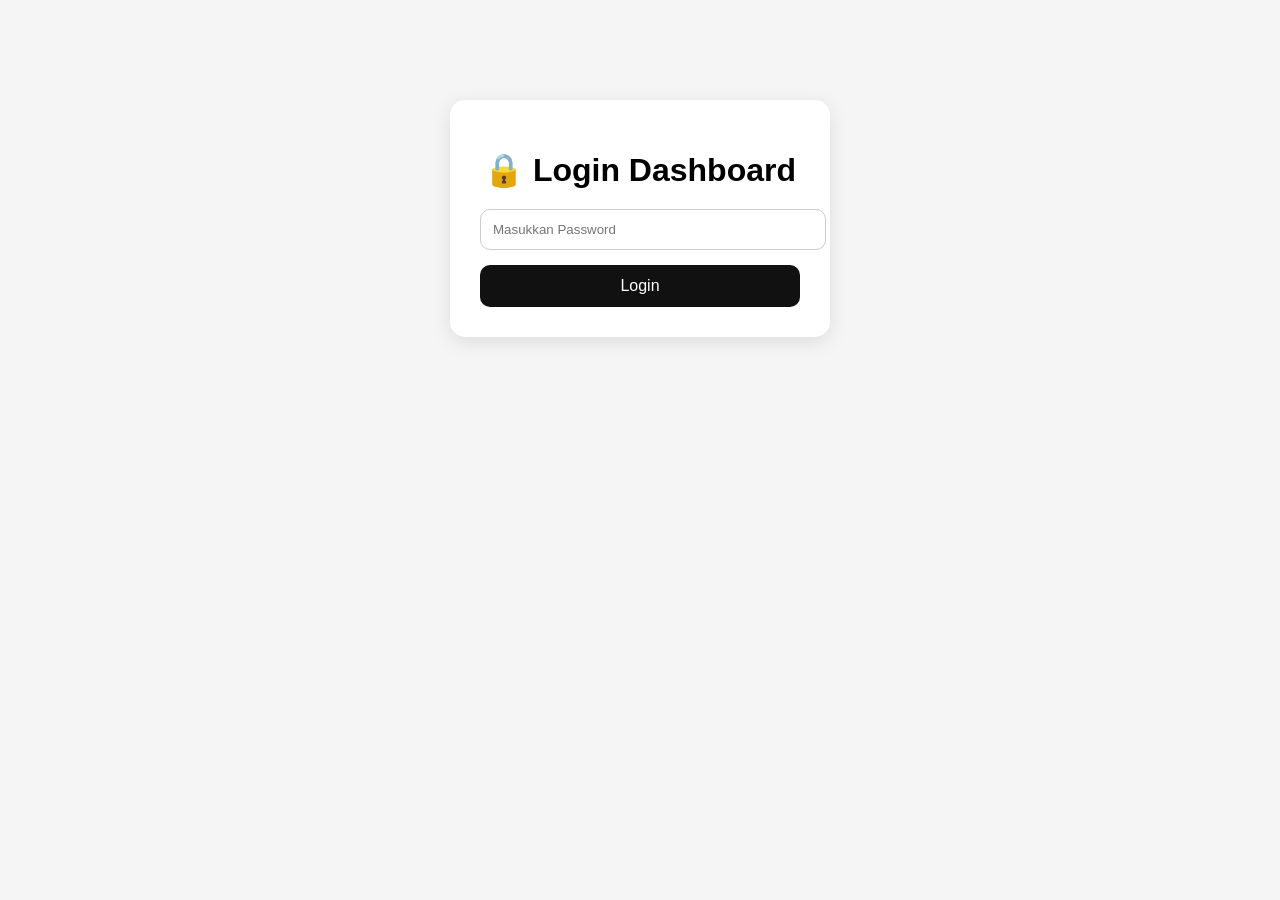
<file: login.html>
<!DOCTYPE html>
<html lang="id">
<head>

<meta charset="UTF-8">
<meta name="viewport" content="width=device-width, initial-scale=1.0">

<title>Login Admin</title>

<link rel="stylesheet" href="admin.css">

</head>
<body>

<div class="login-box">

<h1>🔒 Login Dashboard</h1>

<input
type="password"
id="password"
placeholder="Masukkan Password">

<button onclick="loginAdmin()">
Login
</button>

</div>

<script>

const PASSWORD = "admin123";

function loginAdmin(){

const pass =
document.getElementById("password").value;

if(pass === PASSWORD){

localStorage.setItem("adminLogin","true");

window.location.href = "admin.html";

}else{

alert("Password Salah!");

}

}

</script>

</body>
</html>
</file>
<file: admin.css>
body{
margin:0;
padding:0;
font-family:Poppins,sans-serif;
background:#f5f5f5;
}

/* LOGIN */

.login-box{
width:320px;
margin:100px auto;
background:white;
padding:30px;
border-radius:15px;
box-shadow:0 5px 20px rgba(0,0,0,0.1);
text-align:center;
}

.login-box h1{
margin-bottom:20px;
}

.login-box input{
width:100%;
padding:12px;
margin-bottom:15px;
border-radius:10px;
border:1px solid #ccc;
}

.login-box button{
width:100%;
padding:12px;
border:none;
background:#111;
color:white;
border-radius:10px;
font-size:16px;
cursor:pointer;
}

/* DASHBOARD */

.dashboard{
display:none;
padding:30px;
}

.dashboard h1{
margin-bottom:20px;
}

#searchProduk{
width:100%;
padding:12px;
border-radius:10px;
border:1px solid #ccc;
margin-bottom:20px;
}

.produk{
background:white;
padding:20px;
margin-bottom:15px;
border-radius:12px;
display:flex;
justify-content:space-between;
align-items:center;
box-shadow:0 3px 10px rgba(0,0,0,0.08);
}

.btn-group{
display:flex;
gap:10px;
}

.btn{
padding:10px 15px;
border:none;
border-radius:10px;
cursor:pointer;
font-weight:bold;
}

.tambah{
background:green;
color:white;
}

.kurang{
background:red;
color:white;
}
/* =========================
STOCK MENIPIS
========================= */

.stok-warning-box{

background:linear-gradient(
135deg,
#ff9800,
#ff5722
);

color:white;

padding:14px;

border-radius:14px;

font-weight:700;

margin-bottom:16px;

box-shadow:
0 4px 12px rgba(0,0,0,0.15);

}

.stok-tipis{

border:2px solid #ff5722;

background:#fff5f2;

animation:warningPulse 1.5s infinite;

}

@keyframes warningPulse{

0%{
transform:scale(1);
}

50%{
transform:scale(1.02);
}

100%{
transform:scale(1);
}

}
.stok-warning-box{

background:linear-gradient(
135deg,
#ff9800,
#ff5722
);

color:white;

padding:14px;

border-radius:14px;

font-weight:700;

margin-bottom:16px;

}

.stok-tipis{

border:2px solid #ff5722;

background:#fff5f2;

animation:warningPulse 1.5s infinite;

}

@keyframes warningPulse{

0%{
transform:scale(1);
}

50%{
transform:scale(1.02);
}

100%{
transform:scale(1);
}

}
/* =========================
SECTION TITLE
========================= */

.section-title{

padding:14px 18px;

border-radius:14px;

font-size:18px;

font-weight:700;

margin:
25px 0 15px;

color:white;

box-shadow:
0 4px 12px rgba(0,0,0,0.12);

}

/* WARNING */

.warning-title{

background:linear-gradient(
135deg,
#ff9800,
#ff5722
);

}

/* NORMAL */

.normal-title{

background:linear-gradient(
135deg,
#16a34a,
#22c55e
);

}
/* =========================
SECTION TITLE
========================= */

.section-title{

padding:14px 18px;

border-radius:14px;

font-size:18px;

font-weight:700;

margin:
25px 0 15px;

color:white;

box-shadow:
0 4px 12px rgba(0,0,0,0.12);

}

/* WARNING */

.warning-title{

background:linear-gradient(
135deg,
#ff9800,
#ff5722
);

}

/* NORMAL */

.normal-title{

background:linear-gradient(
135deg,
#16a34a,
#22c55e
);

}

/* CARD STOCK MENIPIS */

.stok-tipis{

border:2px solid #ff5722;

background:#fff5f2;

animation:warningPulse 1.5s infinite;

}

@keyframes warningPulse{

0%{
transform:scale(1);
}

50%{
transform:scale(1.02);
}

100%{
transform:scale(1);
}

}
</file>
